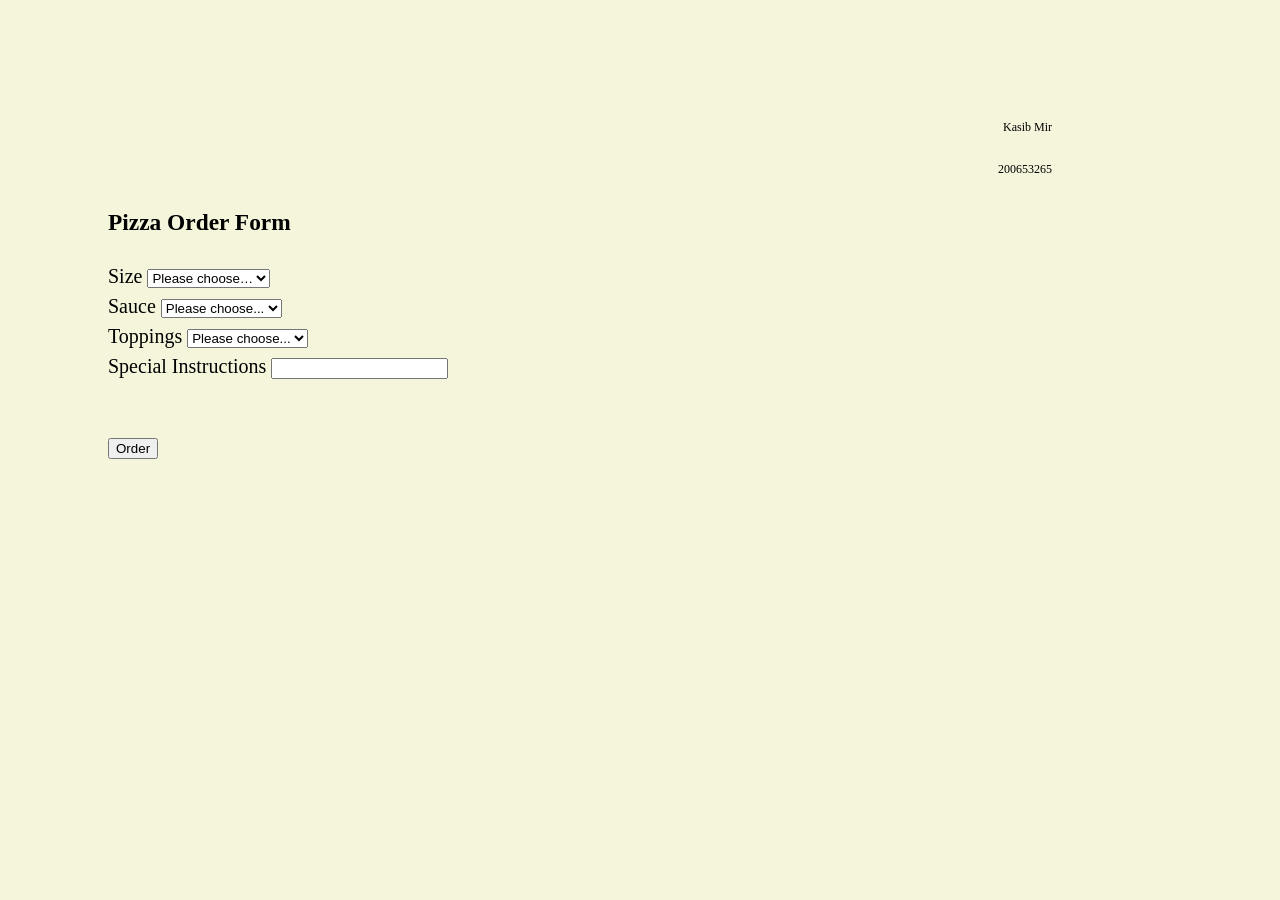
<file: assignment2/index.html>
<!DOCTYPE html>
<html lang="en">

<head>
    <meta charset="UTF-8">
    <meta name="viewport" content="width=device-width, initial-scale=1.0">
    <title>Pizza Order Form</title>
    <link rel="stylesheet" href="css/index.css">
    </link>
    <script src="js/index.js" defer></script>
</head>

<body>
    <p id="sName"></p>
    <p id="sID"></p>
    <h3>Pizza Order Form</h3>
    <label for="size">Size</label>
	<select id="size">
		<option value="">Please choose…</option>
		<option value="large">Large</option>
		<option value="medium">Medium</option>
		<option value="small">Small</option>
	</select>
    <br>
    <label for="sauce">Sauce</label>
    <select id="sauce">
        <option value ="">Please choose...</option>
        <option value ="Tomato Sauce">Tomato Sauce</option>
        <option value ="Pesto">Pesto</option>
        <option value ="Barbecue Sauce">Barbecue Sauce</option>
        <option value ="No Sauce">No Sauce</option>
    </select>
    <br>
    <label for="toppings">Toppings</label>
    <select id="toppings">
        <option value="">Please choose...</option>
        <option value="None">None</option>
        <option value="Pepperoni">Pepperoni</option>
        <option value="Hawaiian">Hawaiian</option>
        <option value="Vegetarian">Vegetarian</option>
    </select>
    <br>
    <label for="specialInstructions">Special Instructions</label>
	<input id="specialInstructions" type="text">
    <br>
    <p id="errorSection"></p>
    <br>
    <button id="orderButton">Order</button>
    <br>
    <p id="orderDetails"></p>
	
</body>

</html>
</file>
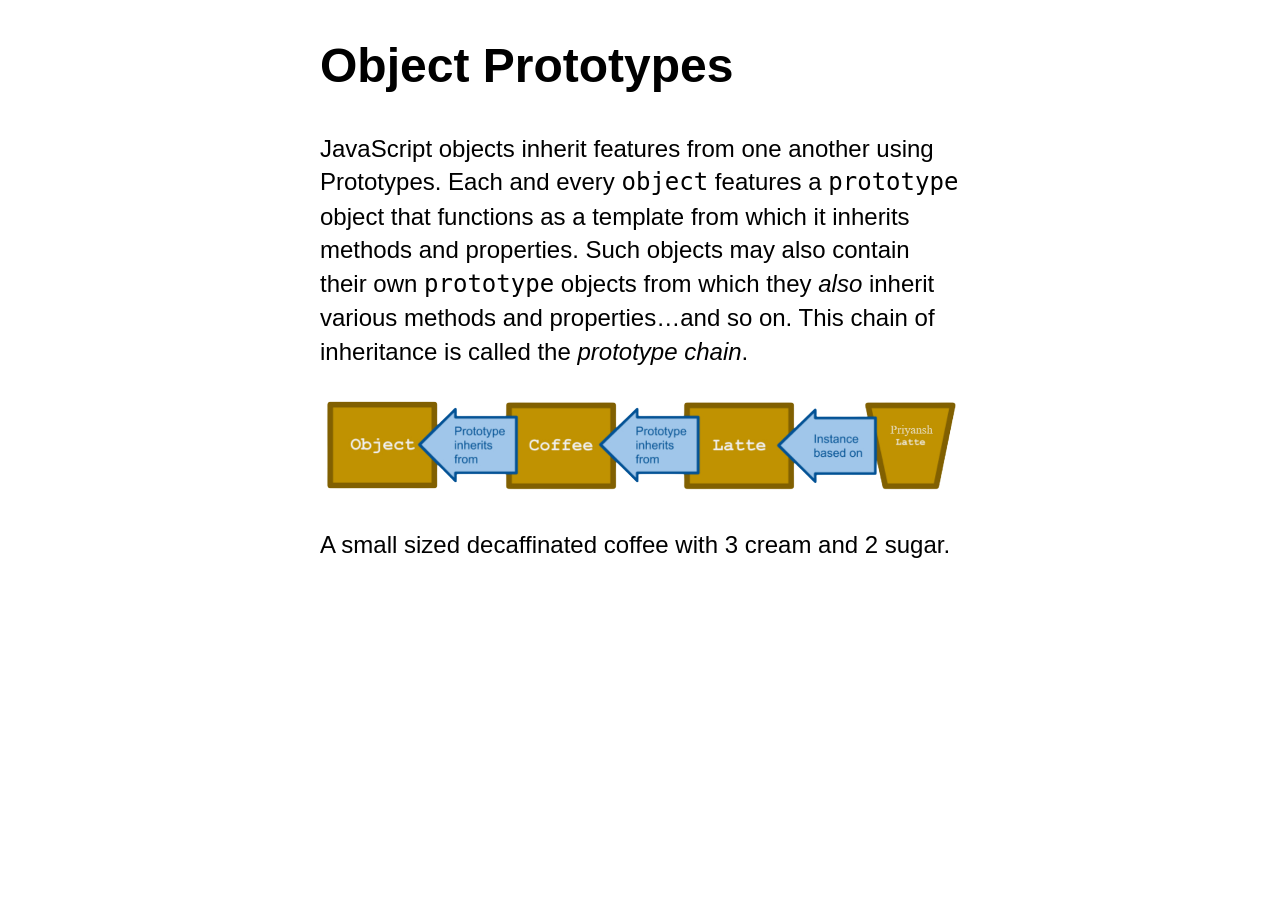
<file: lesson9/index.html>
<!doctype html>
<html lang="en">
    <head>
        <meta charset="utf-8" />
        <title>Object Prototypes | COMP1073 Client-Side JavaScript</title>
        <meta name="viewport" content="width=device-width, initial-scale=1.0" />
        <link href="css/normalize.css" rel="stylesheet" />
        <link href="css/styles.css" rel="stylesheet" />
        <script src="js/index.js" defer></script>
    </head>

    <body>
        <h1>Object Prototypes</h1>
        <p>
            JavaScript objects inherit features from one another using
            Prototypes. Each and every <code>object</code> features a
            <code>prototype</code> object that functions as a template from
            which it inherits methods and properties. Such objects may also
            contain their own <code>prototype</code> objects from which they
            <em>also</em> inherit various methods and properties…and so on. This
            chain of inheritance is called the <dfn>prototype chain</dfn>.
        </p>
        <p>
            <img
                src="images/js-prototype-inheritance.png"
                width="100%"
                alt="JavaScript Prototype Inheritance"
            />
        </p>
        <p id="output"></p>
    </body>
</html>
</file>
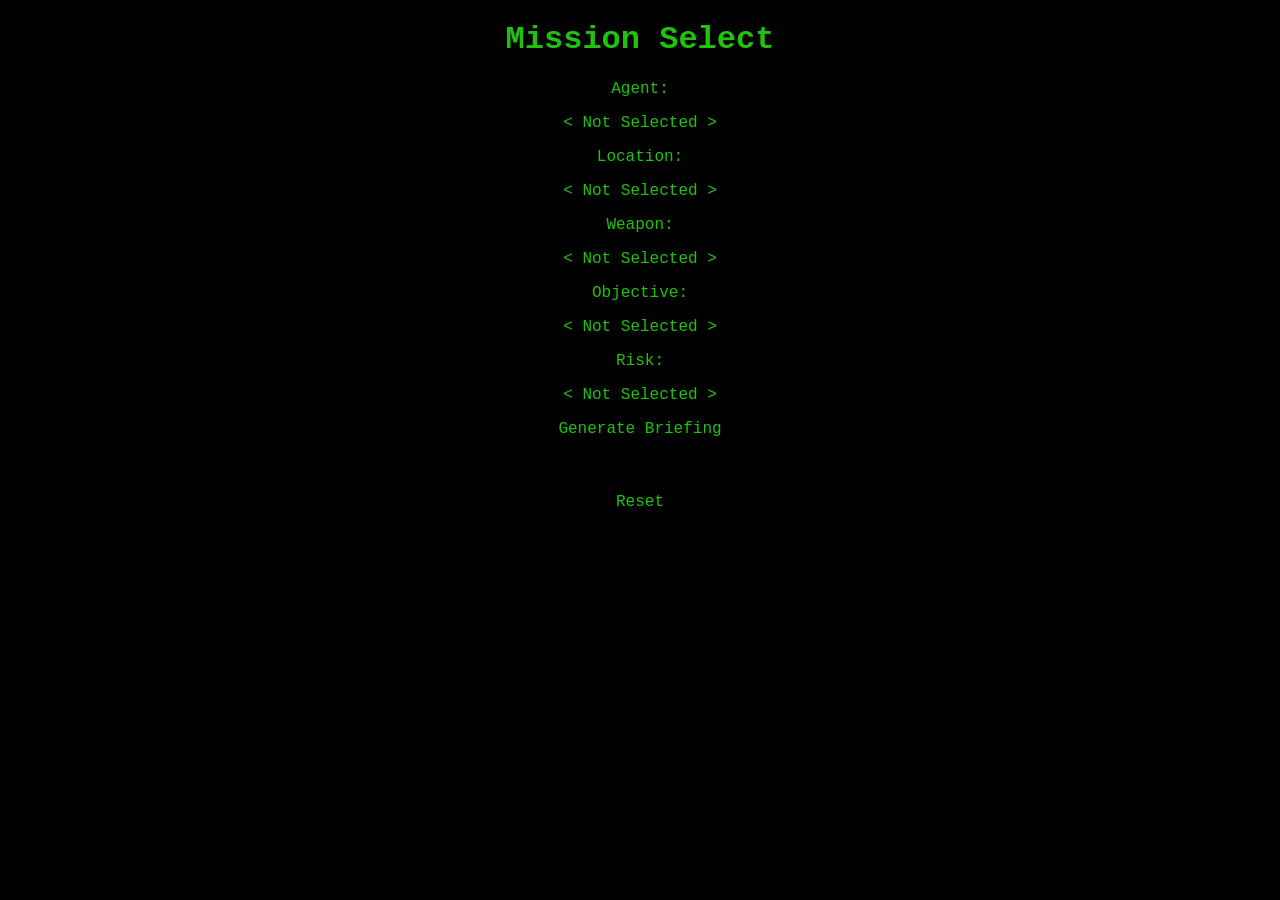
<file: assignment1/missionControl.html>
<!DOCTYPE html>
<html lang="en">
<head>
    <meta charset="UTF-8">
    <meta name="viewport" content="width=device-width, initial-scale=1.0">
    <title>Mission Control</title>
    <link rel="stylesheet" href="missionControl.css"></link>
    <script src="missionControl.js" defer></script>
</head>
<body>
    <!-- Selection Menu -->
    <h1>Mission Select</h1>
    <p id="agentCaption">Agent:</p>
    <p id="agentBody">
        <a id="agentBack" class="clickable">&lt;</a>
        <span id="agentSelection"></span>
        <span id="agentNext" class="clickable">&gt;</span>
    </p>
    <p id="locationCaption">Location:</p>
    <p id="locationBody">
        <span id="locationBack" class="clickable">&lt;</span>
        <span id="locationSelection"></span>
        <span id="locationNext" class="clickable">&gt;</span>
    </p>
    <p id="weaponCaption">Weapon:</p>
    <p id="weaponBody">
        <span id="weaponBack" class="clickable">&lt;</span>
        <span id="weaponSelection"></span>
        <span id="weaponNext" class="clickable">&gt;</span>
    </p>
    <p id="objectiveCaption">Objective:</p>
    <p id="objectiveBody">
        <span id="objectiveBack" class="clickable">&lt;</span>
        <span id="objectiveSelection"></span>
        <span id="objectiveNext" class="clickable">&gt;</span>
    </p>
    <p id="riskCaption">Risk:</p>
    <p id="riskBody">
        <span id="riskBack" class="clickable">&lt;</span>
        <span id="riskSelection"></span>
        <span id="riskNext" class="clickable">&gt;</span>
    </p>
    <p><span id="generateButton" class="clickable">Generate Briefing</span></p>

    <br>
    <!-- Briefing -->
    <h1 id="briefingHead"></h1>
    <p id="briefingPara"></p>
    <p><span id="resetButton" class="clickable">Reset</span></p>

</body>
</html>
</file>
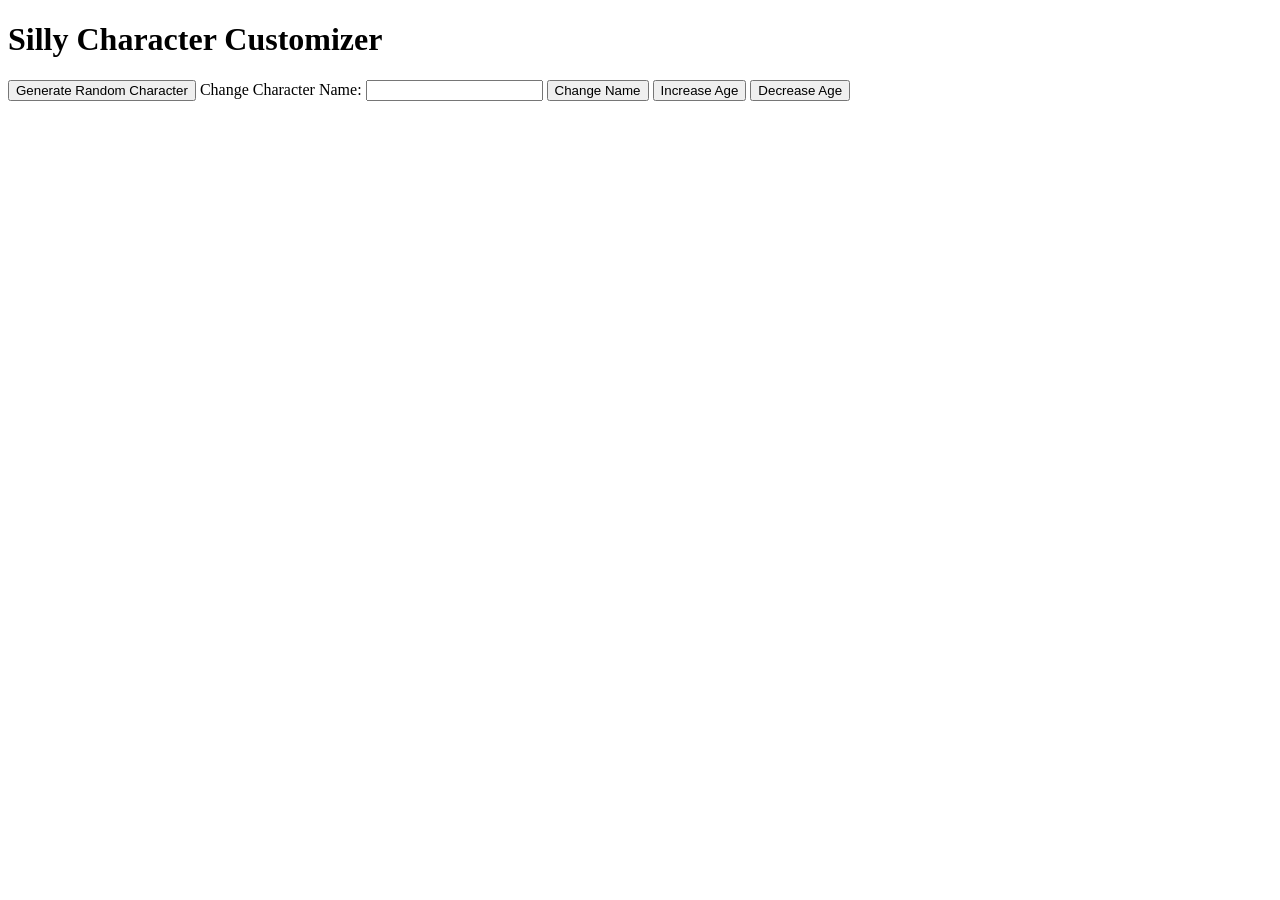
<file: lab1/sillyCharacter.html>
<!DOCTYPE html>
<html lang="en">
<head>
    <meta charset="UTF-8">
    <meta name="viewport" content="width=device-width, initial-scale=1.0">
    <title>Silly Character Customizer</title>
    <script src="sillyCharacter.js" defer></script>
</head>
<body>
    <h1>Silly Character Customizer</h1>
    <p id="characterDescription"></p>

    <button id="generateButton">Generate Random Character</button>
    <!-- Name editing -->
    <label for="nameField">Change Character Name: </label>
    <input type="text" id="nameField">
    <button id="nameButton">Change Name</button>
    <button id="increaseAgeButton">Increase Age</button>
    <button id="decreaseAgeButton">Decrease Age</button>

    
</body>
</html>
</file>
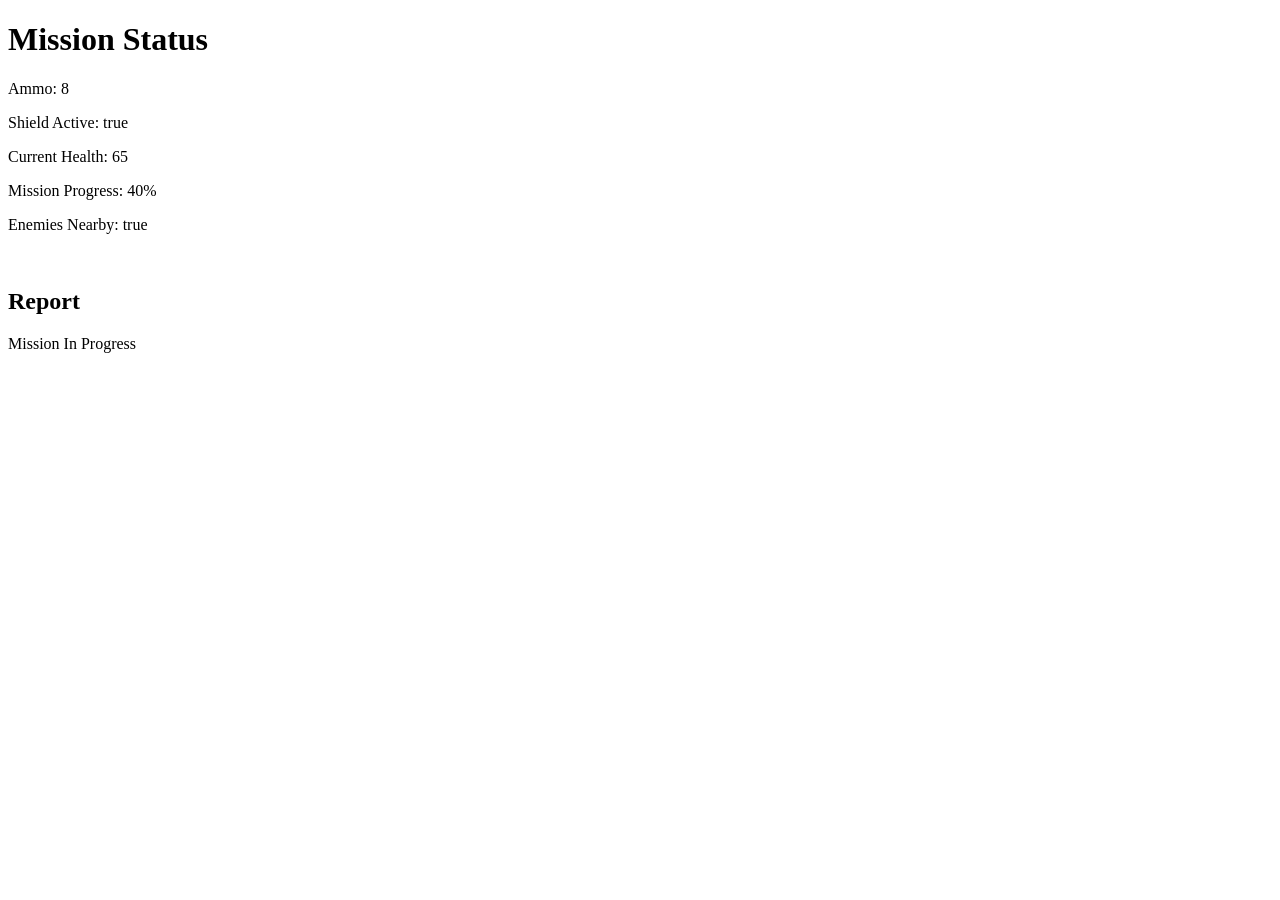
<file: lab2/missionDecision.html>
<!DOCTYPE html>
<html lang="en">
<head>
    <meta charset="UTF-8">
    <meta name="viewport" content="width=device-width, initial-scale=1.0">
    <title>Mission Decision Engine</title>
    <script src="missionDecision.js" defer></script>
</head>
<body>
    <h1>Mission Status</h1>
    <p id="ammo"></p>
    <p id="shield"></p>
    <p id="health"></p>
    <p id="missionProgress"></p>
    <p id="enemyNearby"></p>
    <br>
    <h2 id="missionDecisionHeader">Report</h2>
    <p id="missionDecision"></p>
</body>
</html>
</file>
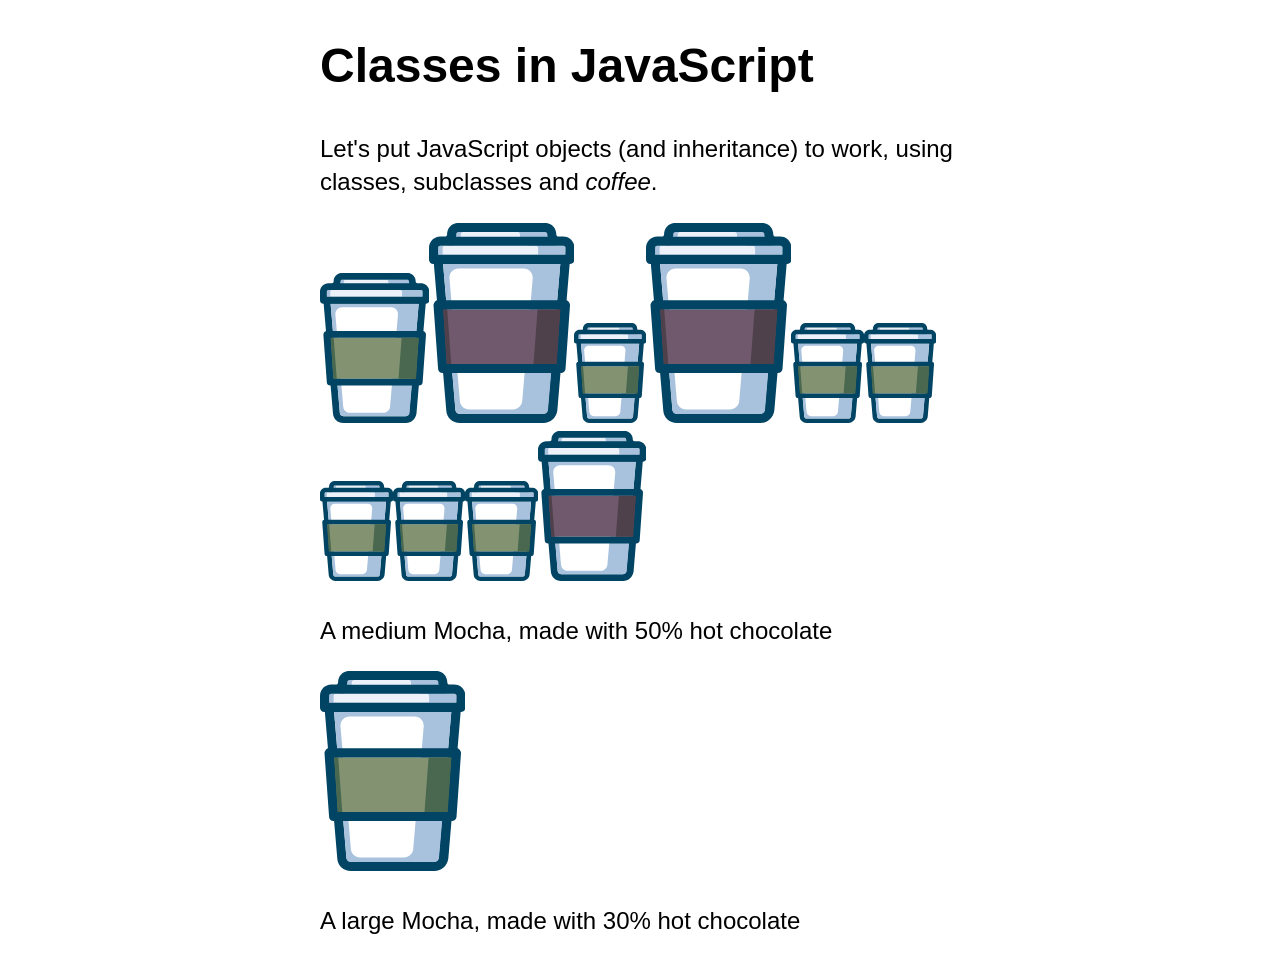
<file: lesson9/coffee.html>
<!DOCTYPE html>
<html lang="en">
<head>
	<meta charset="utf-8" />
	<title>Classes in JavaScript | COMP1073 Client-Side JavaScript</title>
	<meta name="viewport" content="width=device-width, initial-scale=1.0" />
	<link href="css/normalize.css" rel="stylesheet" />
	<link href="css/styles.css" rel="stylesheet" />
	<script src="js/coffee.js" defer></script>
</head>

<body>
	<h1>Classes in JavaScript</h1>
	<p>Let's put JavaScript objects (and inheritance) to work, using classes, subclasses and <em>coffee</em>.</p>
	<p id="output"></p>
</body>
</html>
</file>
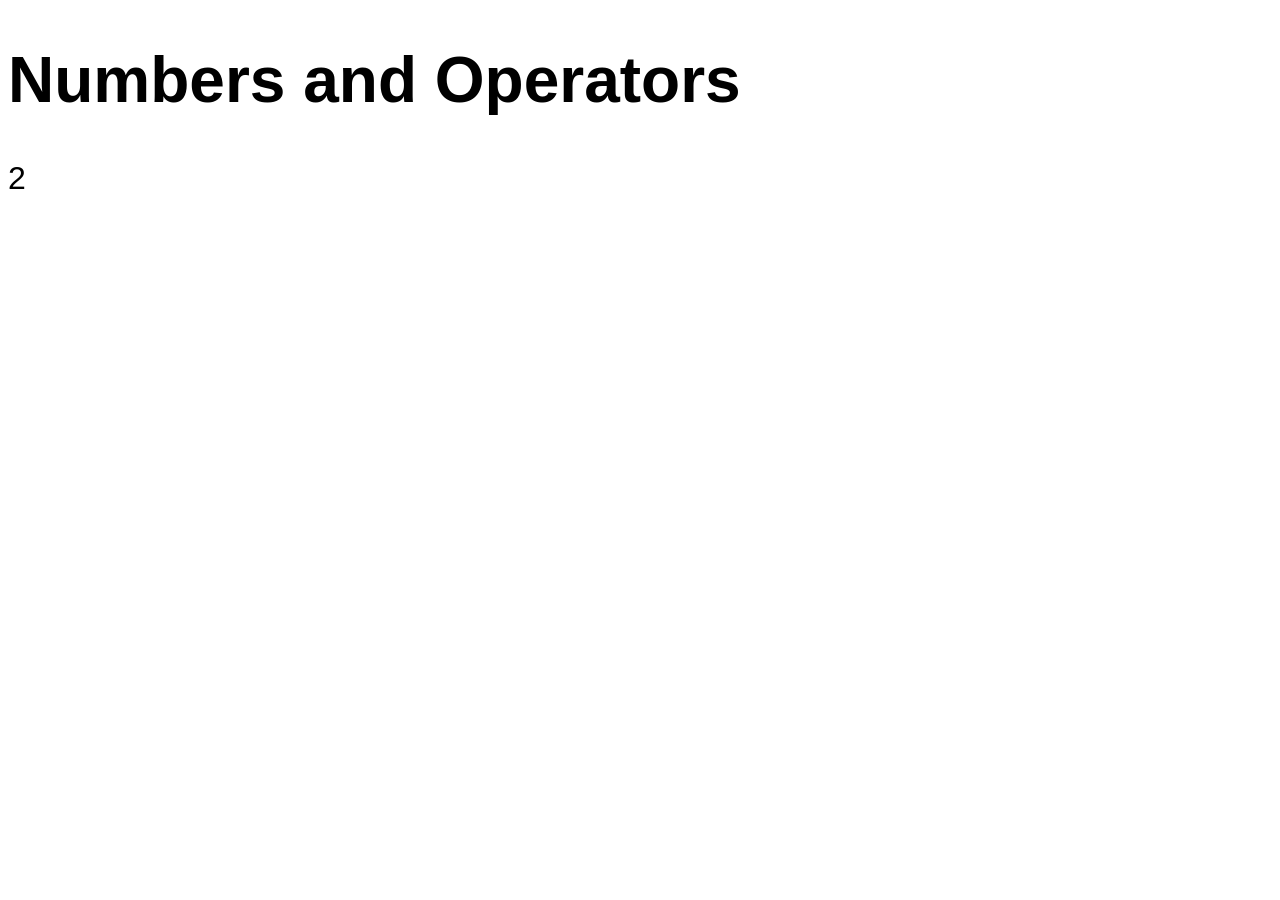
<file: Week2/numbers.html>
<!DOCTYPE html>
<html>
<head>
	<meta charset="utf-8" />
	<title>Numbers and Operators | COMP1073 Client-Side JavaScript</title>
	<link href="css/styles.css" rel="stylesheet" />
    <script src="js/numbers.js" defer></script>
</head>

<body>
	<h1>Numbers and Operators</h1>
	<p></p>
    
</body>
</html>
</file>
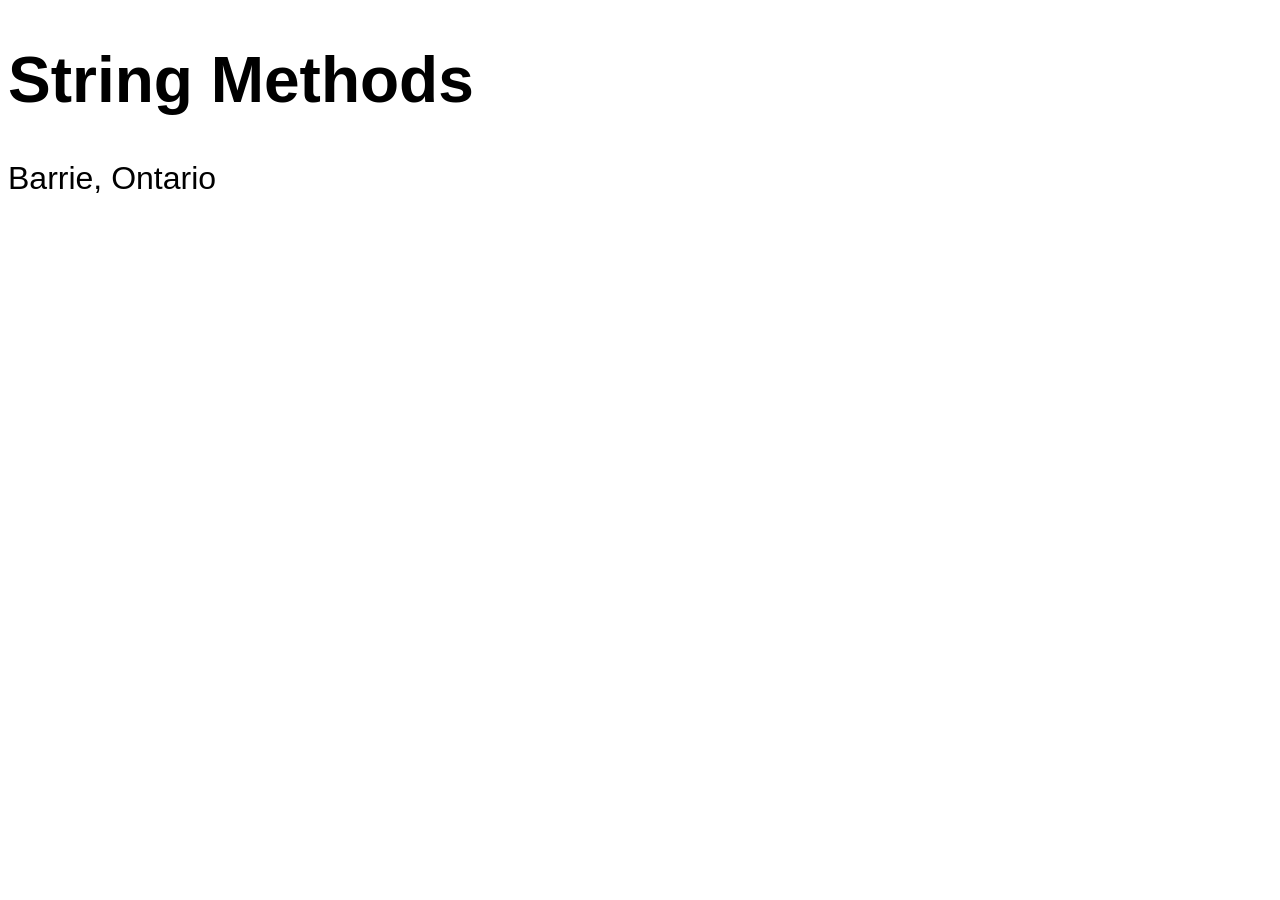
<file: Week2/string-methods.html>
<!DOCTYPE html>
<html>
<head>
	<meta charset="utf-8" />
	<title>String Methods | COMP1073 Client-Side JavaScript</title>
	<link href="css/styles.css" rel="stylesheet" />
    <script src="js/string-methods.js" defer></script>
</head>

<body>
	<h1>String Methods</h1>
	<p>JavaScript output to go here.</p>
</body>
</html>
</file>
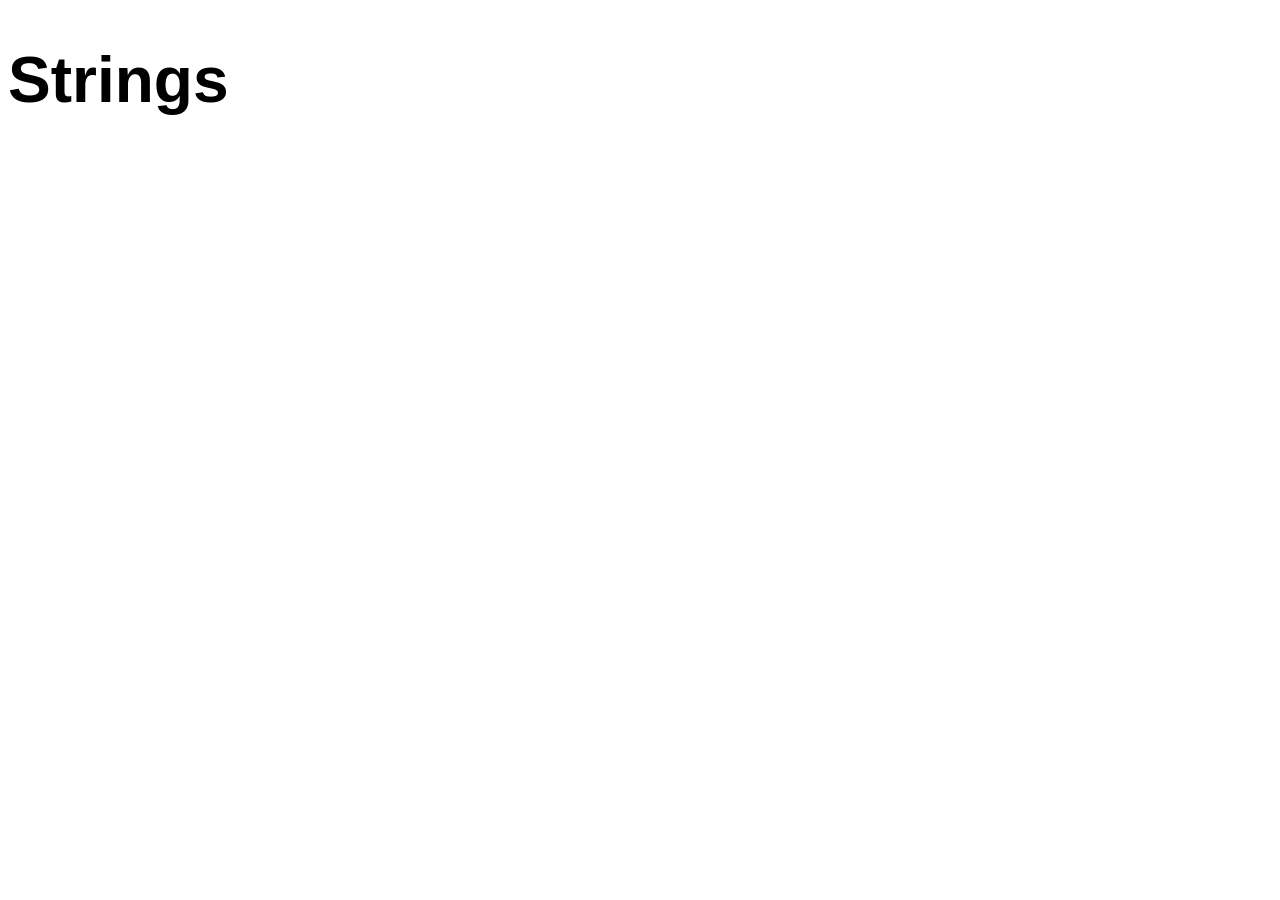
<file: Week2/strings.html>
<!DOCTYPE html>
<html>
<head>
	<meta charset="utf-8" />
	<title>Strings | COMP1073 Client-Side JavaScript</title>
	<link href="css/styles.css" rel="stylesheet" />
    <script src="js/strings.js" defer></script>
</head>

<body>
	<h1>Strings</h1>
	<p></p>
</body>
</html>
</file>
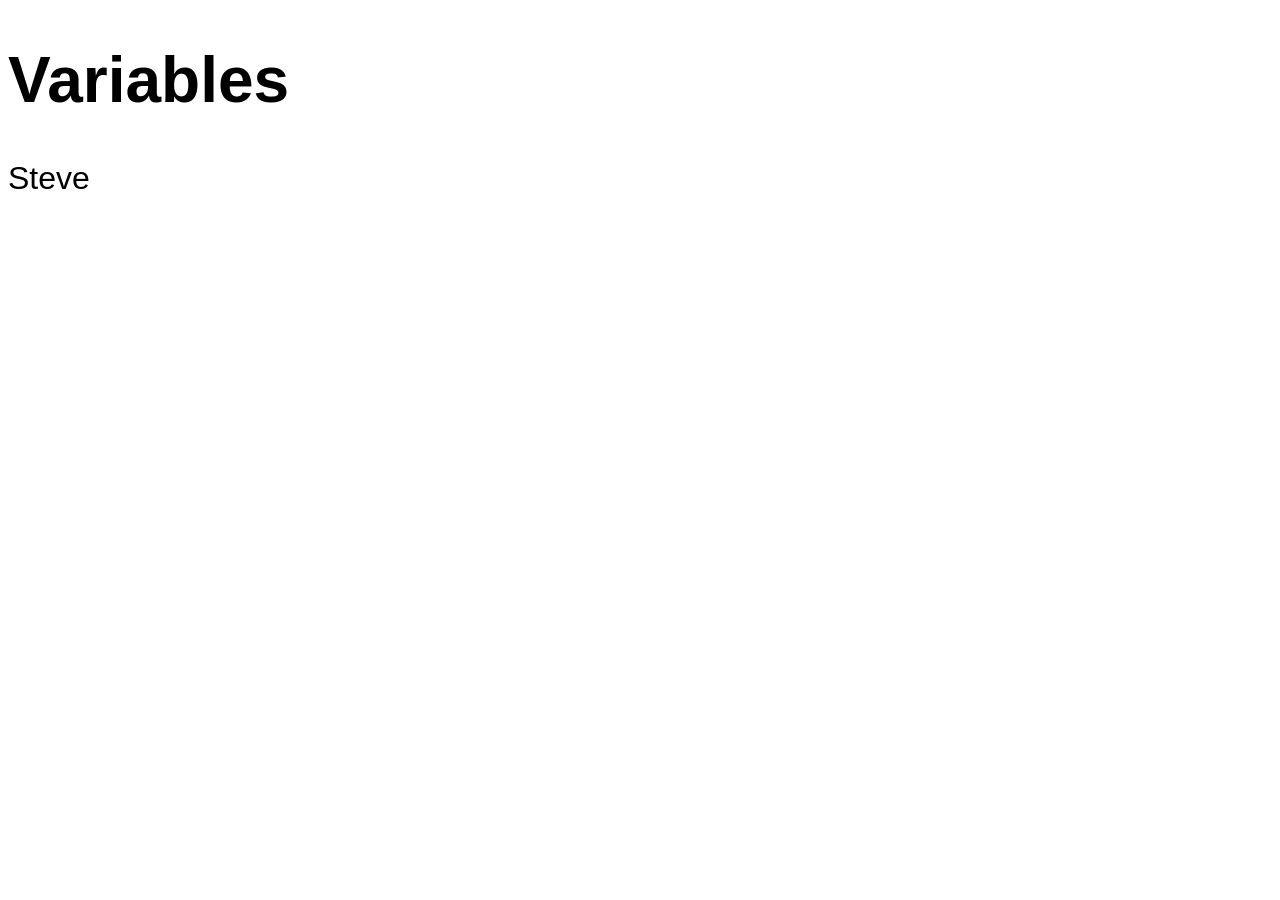
<file: Week2/variables.html>
<!DOCTYPE html>
<html>
<head>
	<meta charset="utf-8" />
	<title>Variables | COMP1073 Client-Side JavaScript</title>
	<link href="css/styles.css" rel="stylesheet" />
	<script src="js/variables.js"defer></script>
</head>

<body>
	<h1>Variables</h1>
	<p>JavaScript can store data in variables of different types. Let's learn how to declare, initialize, and update variables properly. We'll also investigate the different types of JavaScript variables.</p>
	
</body>
</html>
</file>
<file: assignment2/css/index.css>
@charset "utf-8";

html{
    background-color: beige;
    font-size: 20px;
    line-height: 150%;
    padding: 5rem;
}
#sName, #sID {
    margin-right:6rem;
    font-size: 12px;
    text-align:right;
}
</file>
<file: lesson9/css/styles.css>
/* Page Styles */
@charset "utf-8";
body {
	font-family: sans-serif;
	font-size: 150%;
	line-height: 1.4;
	width: 640px;
	margin-left: auto;
	margin-right: auto;
	/* transition: all 1s; */
}
</file>
<file: assignment1/missionControl.css>
@charset "utf-8";

html{
    background-color: #000000;
    color: #20c20e;
    
    font-family: 'Courier New', Courier, monospace;

    text-align: center;
}
.clickable:hover{
    background-color: #20c20e;
    color: #000000;
}
</file>
<file: Week2/css/styles.css>
@charset "utf-8";
html {
	font-family: sans-serif;
	font-size: 200%;
}
</file>
